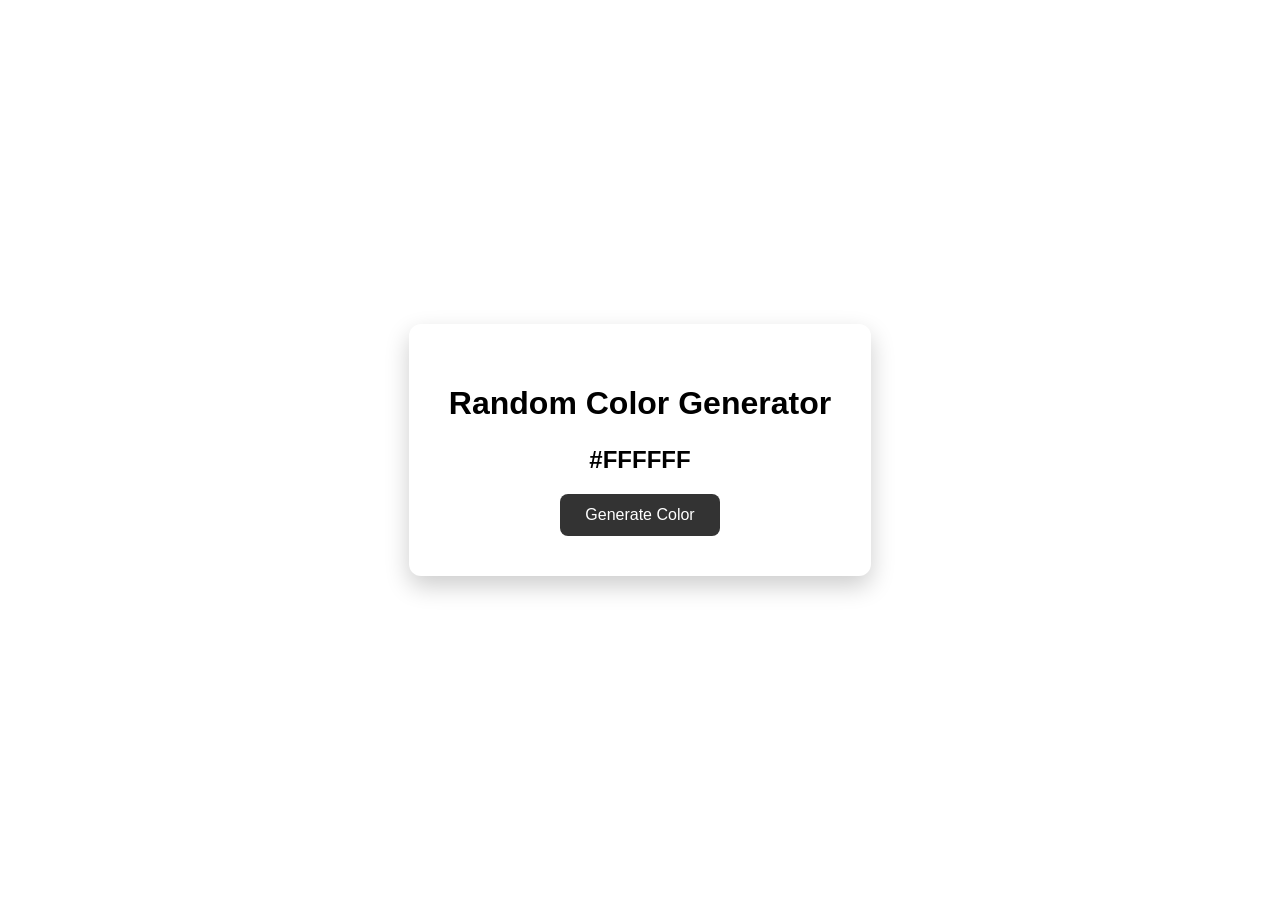
<file: Day-03/index.html>
<!DOCTYPE html>
<html lang="en">
<head>
    <meta charset="UTF-8">
    <meta name="viewport" content="width=device-width, initial-scale=1.0">
    <title>Random Color Generator</title>
    <link rel="stylesheet" href="style.css">
</head>
<body>
    <div class="container">
        <h1>Random Color Generator</h1>
        <p id="colorCode">#FFFFFF</p>
        <button id="btn">Generate Color</button>
    </div>
    <script src="randomColorGenerator.js"></script>
</body>
</html>
</file>
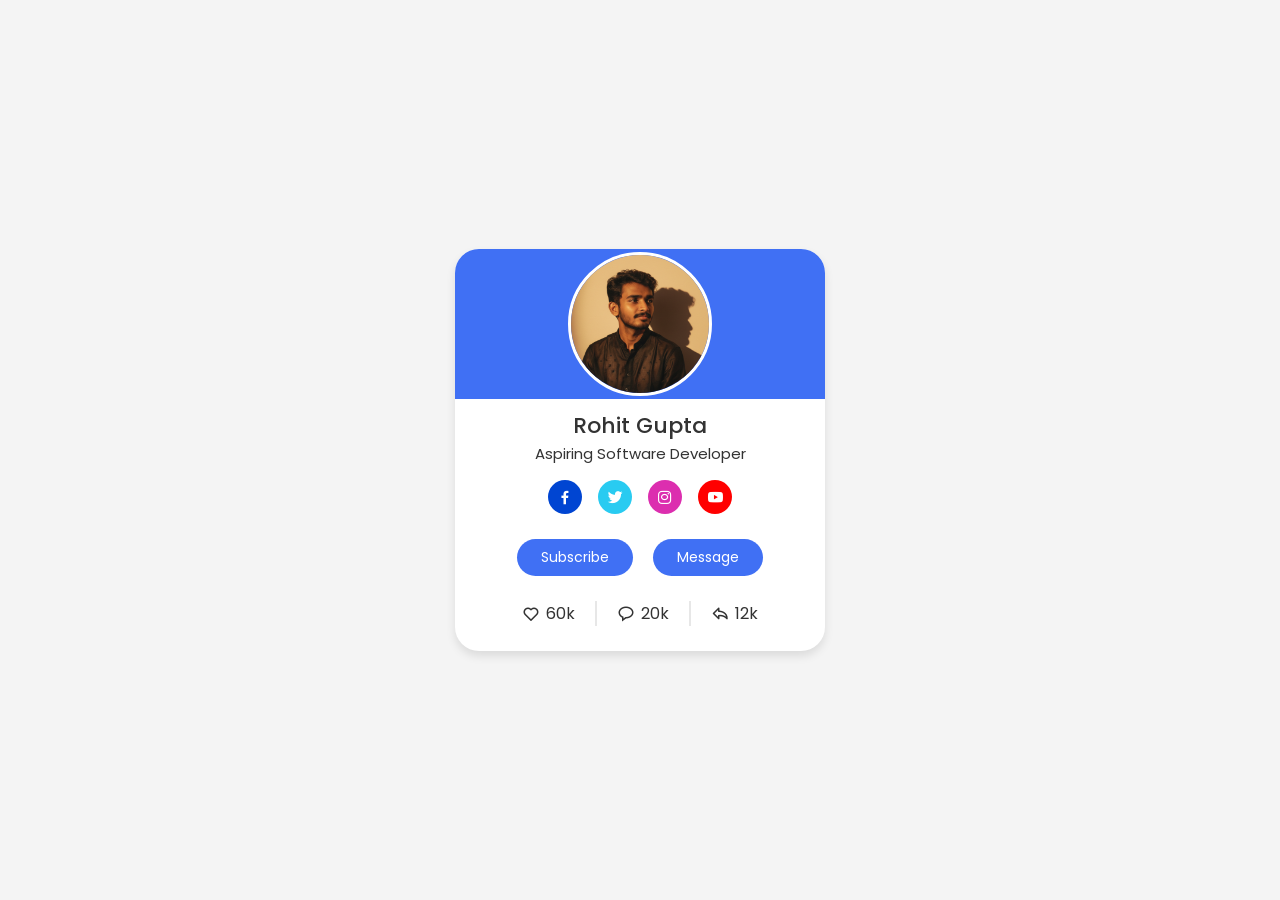
<file: Day-04/index.html>
<!doctype html>
<html lang="en">
  <head>
    <meta charset="UTF-8" />
    <meta name="viewport" content="width=device-width, initial-scale=1.0" />
    <title>Profile Card</title>
    <!-- Merge with CSS -->
    <link rel="stylesheet" href="style.css" />
    <!-- CSS Boxicons -->
    <link
      href="https://unpkg.com/boxicons@2.1.4/css/boxicons.min.css"
      rel="stylesheet"
    />
  </head>
  <body>
    <div class="profilecard">
      <div class="image">
        <img src="Profile Pic.jpg" alt="my profile Pic" class="profile-image" />
      </div>
      <div class="textdata">
        <span class="name">Rohit Gupta </span>
        <span class="job">Aspiring Software Developer</span>
      </div>

      <div class="media-buttons">
        <a href="#" style="background-color: #0045d2;" class="link">
          <i class="bx bxl-facebook"></i>
        </a>
        <a href="#" style="background-color: #29cbf1;" class="link">
          <i class="bx bxl-twitter"></i>
        </a>
        <a href="#" style="background-color: #dc2eaf;" class="link">
          <i class="bx bxl-instagram"></i>
        </a>
        <a href="#" style="background-color: #ff0000;" class="link">
          <i class="bx bxl-youtube"></i>
        </a>
      </div>

      <div class="buttons">
        <button class="button">Subscribe</button>
        <button class="button">Message</button>
      </div>

      <div class="analytics">
        <div class="data">
          <i class="bx bx-heart"></i>
          <span class="number">60k</span>
        </div>
        <div class="data">
          <i class="bx bx-message-rounded"></i>
          <span class="number">20k</span>
        </div>
        <div class="data">
          <i class="bx bx-share"></i>
          <span class="number">12k</span>
        </div>
      </div>
    </div>
  </body>
</html>
</file>
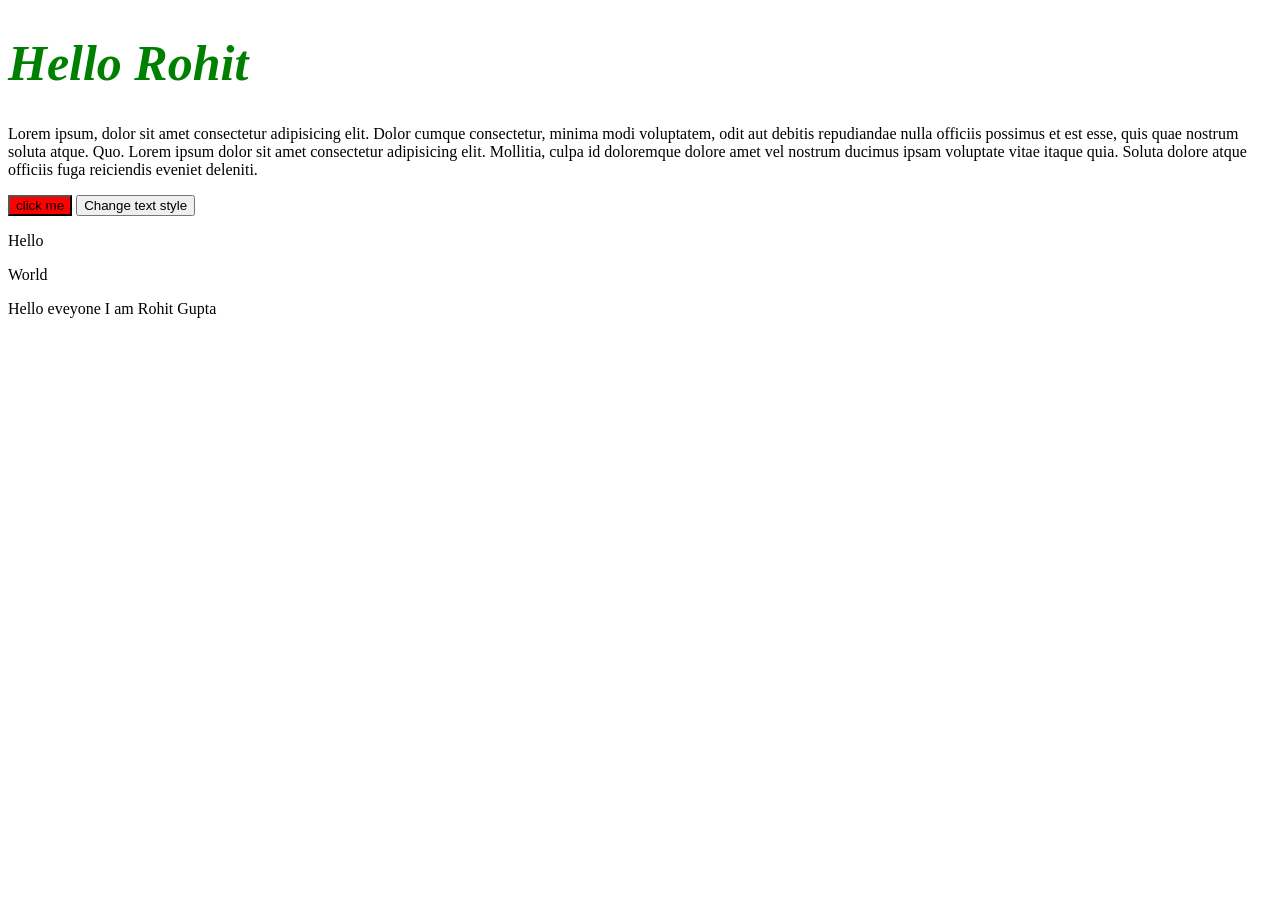
<file: Day-02/Arrays and Advance DOM manipulations/index.html>
<!DOCTYPE html>
<html lang="en">
<head>
    <meta charset="UTF-8">
    <meta name="viewport" content="width=device-width, initial-scale=1.0">
    <title>Day 2 Practice</title>
    <link rel="stylesheet" href="style.css">
</head>
<body>
    <h1 id = "heading">Introduction</h1>
    <p class="content" id= "newpara">Lorem ipsum, dolor sit amet consectetur adipisicing elit. Dolor cumque consectetur, minima modi voluptatem, odit aut debitis repudiandae nulla officiis possimus et est esse, quis quae nostrum soluta atque. Quo. Lorem ipsum dolor sit amet consectetur adipisicing elit. Mollitia, culpa id doloremque dolore amet vel nostrum ducimus ipsam voluptate vitae itaque quia. Soluta dolore atque officiis fuga reiciendis eveniet deleniti.</p>

    <button class="content">click me</button>

    <button id="btn">Change text style</button>

    <div id="parent">
        <p>Hello</p>
        <p>World</p>
    </div>

    <script src="DOMmanipulation.js"></script>
</body>
</html>
</file>
<file: Day-03/style.css>
body {
    margin: 0;
    height: 100vh;
    display: flex;
    justify-content: center;
    align-items: center;
    font-family: Arial, Helvetica, sans-serif;
    transition: "background-color" 0.4s ease;
}


.container{
    background-color: white;
    padding: 40px;
    border-radius: 12px;
    text-align: center;
    box-shadow: 0 10px 25px rgba(0, 0, 0, 0.2);
}

h1 {
    margin-bottom: 20px;
}

#colorCode{
    font-size: 24px;
    font-weight: bold;
    margin-bottom: 20px;
}

button{
    padding: 12px 25px;
    font-size: 16px;
    border: none;
    border-radius: 8px;
    background-color: #333;
    color: white;
    cursor: pointer;
    transition: 0.3s;
}

button:hover {
    transform: scale(1.05);
}
</file>
<file: Day-04/style.css>
@import url('https://fonts.googleapis.com/css2?family=Poppins:wght@300;400;500;600&display=swap');

*{
    margin: 0;
    padding: 0;
    box-sizing: border-box;
    font-family: "Poppins", sans-serif;
}

body{
    height: 100vh;
    display: flex;
    align-items: center;
    justify-content: center;
    background-color: #f4f4f4;
}

.profilecard{
    display: flex;
    flex-direction: column;
    align-items: center;
    max-width: 370px;
    width: 100%;
    background-color: #fff;
    border-radius: 24px;
    box-shadow: 0 5px 10px rgba(0, 0, 0, 0.1);
    position: relative;
    transition: all 0.3s ease;
    
}

.profilecard::before{
    content: '';
    position: absolute;
    top: 0;
    left: 0;
    border-radius: 24px 24px 0 0;
    height: 150px;
    width: 100%;
    background-color: #4070f4;
}

.profilecard:hover{
    box-shadow: 10px 20px 15px rgba(0,0,0,0.3);
    transform: translate(5px, -3px);
}

.image{
    position: relative;
    height: 150px;
    width: 150px;
    border-radius: 50%;    
    background-color: #4070f4;
    padding: 3px;
    margin-bottom: 10px;
    
}

.image .profile-image {
    height: 100%;
    width: 100%;
    object-fit: cover;
    border-radius: 50%;
    border: 3px solid #fff;

}

.profilecard .textdata {
    display: flex;
    flex-direction: column;
    align-items: center;
    color: #333;
}

.textdata .name {
    font-size: 22px;
    font-weight: 500;
}

.textdata .job {
    font-size: 15px;
    font-weight: 400;
}

.profilecard .media-buttons {
    display: flex;
    align-items: center;
    margin-top: 15px;
}

.media-buttons .link {
    display: flex;
    align-items: center;
    justify-content: center;
    color: #fff;
    font-size: 18px;
    height: 34px;
    width: 34px;
    margin: 0 8px;
    border-radius: 50%;
    background-color: #4070f4;
    text-decoration: none;
}

.profilecard .buttons{
    display: flex;
    align-items: center;
    margin-top: 25px;
    margin-bottom: 25px;

}

.buttons .button {
    color: #fff;
    border: none;
    font-size: 14px;
    font-weight: 400;
    border-radius: 24px;
    margin: 0 10px;
    padding: 8px 24px;
    background-color: #4070f4;
    cursor: pointer;
    transition: all 0.3s ease;
}

.buttons .button:hover {
    background-color: blue;
}

.profilecard .analytics{
    display: flex;
    align-items: center;
    margin-bottom: 25px;

}

.analytics .data {
    display: flex;
    align-items: center;
    color: #333;
    padding: 0 20px;
    border-right: 2px solid #e7e7e7;
}

.data i {
    font-size: 18px;
    margin-right: 6px;
}

.data:last-child {
    border-right: none;

}
</file>
<file: Day-02/Arrays and Advance DOM manipulations/style.css>
.big {
    font-size: 30px;
    color: blue;
    background-color: pink;

}

.darkmode{
    color: white;
    background-color: black;

}

.changedText{
    font-family: 'Gill Sans', 'Gill Sans MT', Calibri, 'Trebuchet MS', sans-serif;
    color: brown;
    /* font-size: large; */
    text-align: center;
}
</file>
